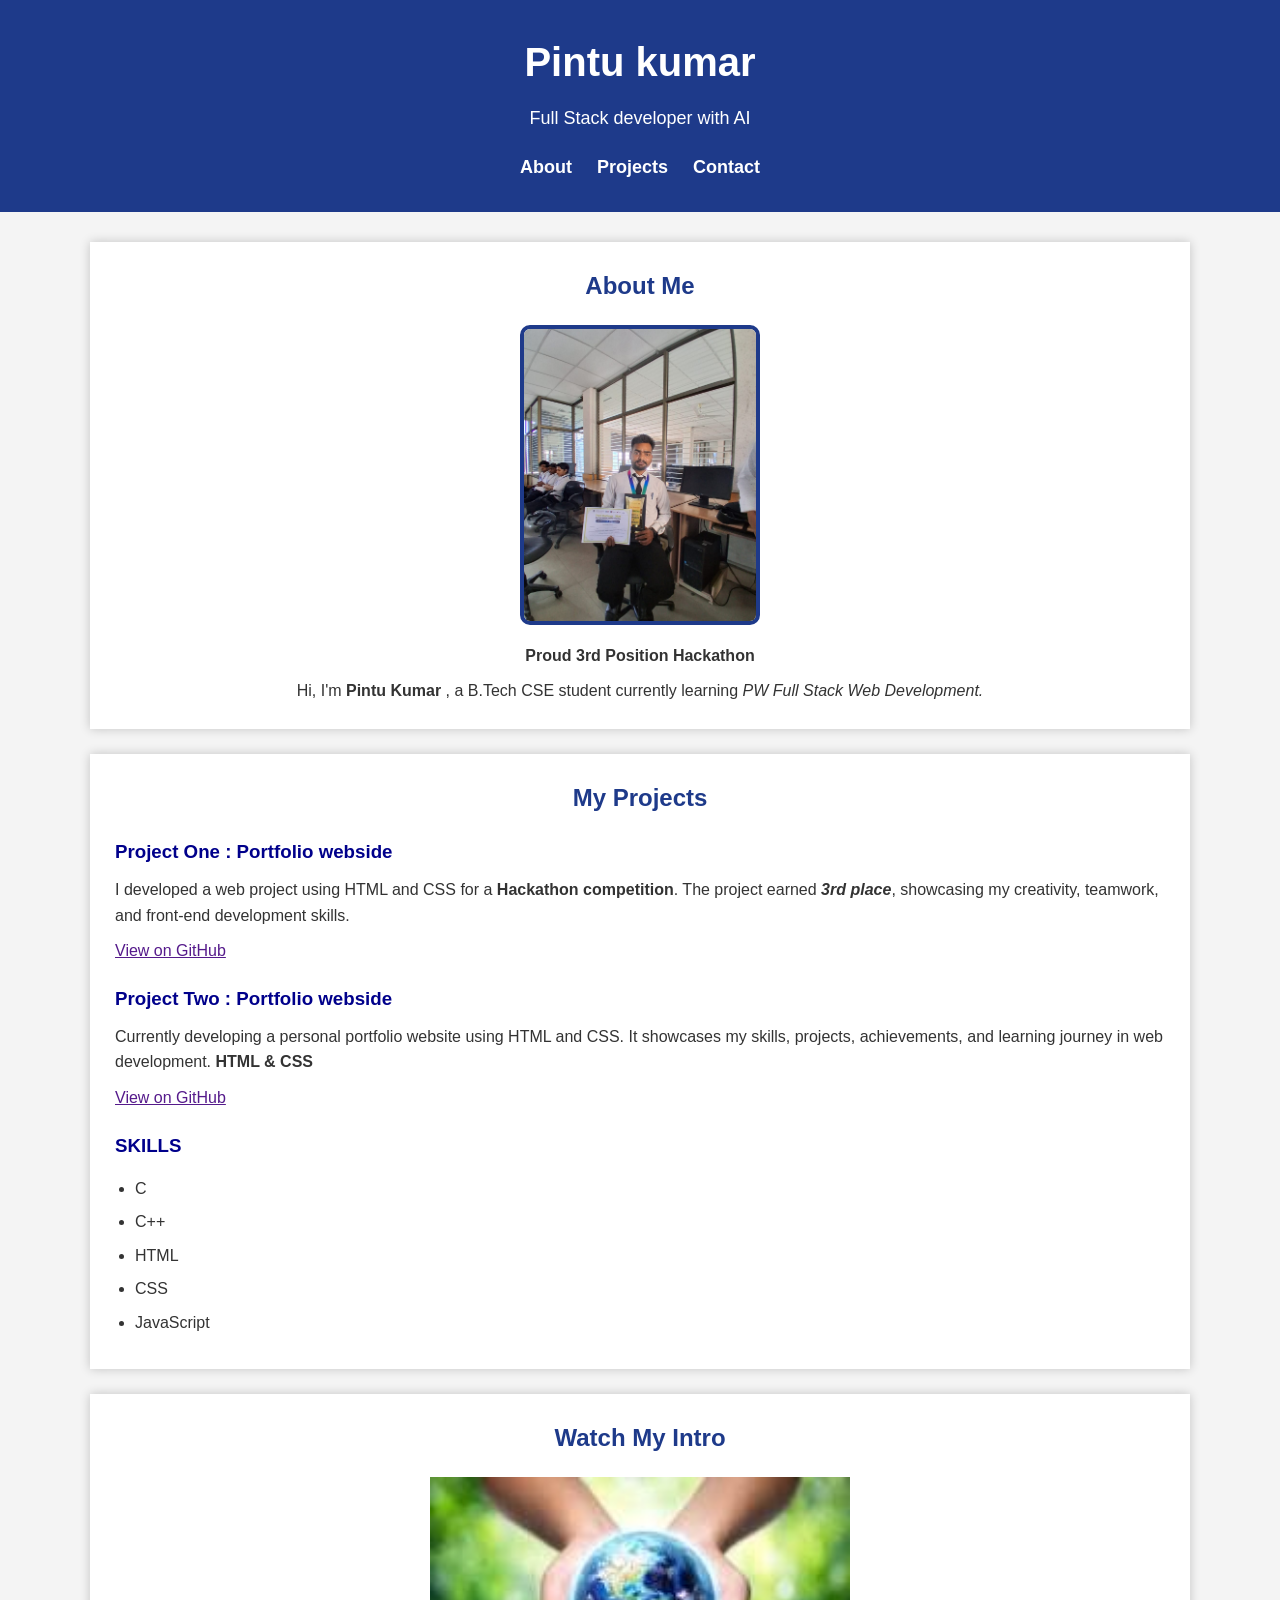
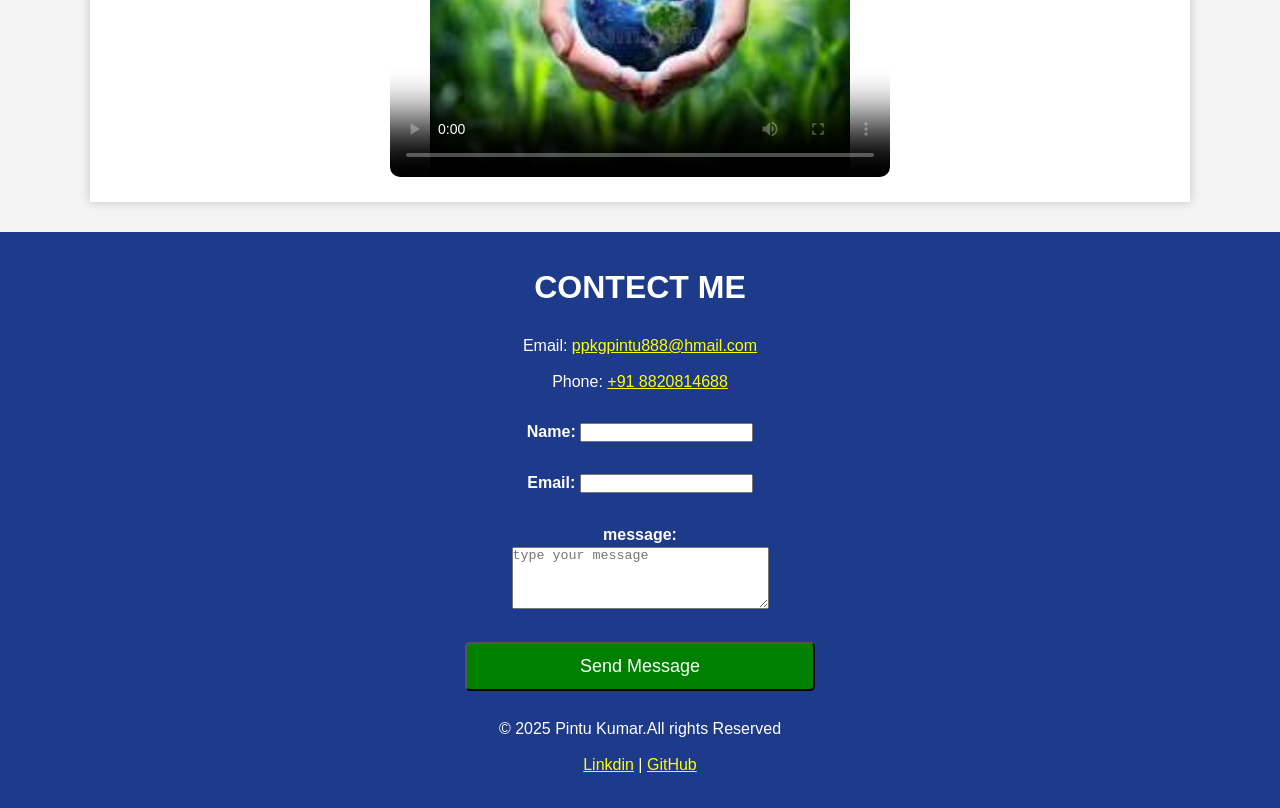
<file: portfolio.html>
<!DOCTYPE html>
<html lang="en">

<head>
    <meta charset="UTF-8">
    <meta name="viewport" content="width=, initial-scale=1.0">
    <title>Pintu kumar Portfolio</title>
    <link rel="stylesheet" href="style.css">
</head>

<body>
    <header>
        <h1>Pintu kumar</h1>
        <p>Full Stack developer with AI</p>
        <nav>
            <a href="#about">About</a>
            <a href="#projects">Projects</a>
            <a href="#Contact">Contact</a>
            <!-- <a href="#">Portfolio</a> -->
        </nav>
    </header>
    <main>
        <section id="about">
            <h2>About Me</h2>
            <figure>
                <img src="image.png" width="240" height="300">
                <figcaption>Proud 3rd Position Hackathon</figcaption>
                <p>Hi, I'm <strong>Pintu Kumar</strong> , a B.Tech CSE student currently learning <em>PW Full Stack Web
                        Development.</em> </p>
            </figure>
        </section>
        <section id="projects">
            <h2>My Projects</h2>
            <article>
                <h3>Project One : Portfolio webside</h3>
                <p>I developed a web project using HTML and CSS for a <strong>Hackathon competition</strong>. The
                    project earned <em><strong>3rd place</strong></em>, showcasing my creativity, teamwork, and
                    front-end development skills.</p>
                <a href="">View on GitHub</a>
                <h3>Project Two : Portfolio webside</h3>
                <p>Currently developing a personal portfolio website using HTML and CSS. It showcases my skills,
                    projects, achievements, and learning journey in web development. <strong>HTML & CSS</strong></p>
                <a href="">View on GitHub</a>
                <div>
                    <h3>SKILLS</h3>
                    <ul>
                        <li>C</li>
                        <li>C++</li>
                        <li>HTML</li>
                        <li>CSS</li>
                        <li>JavaScript</li>

                    </ul>
                </div>

            </article>
        </section>
        <section id="Contact">
            <h2>Watch My Intro</h2>
            <video src="video.mp4.mp4" width="500" height="300" poster="download (1).jpg" controls></video>
        </section>

    </main>
    <footer>
        <h1>Contect Me</h1>
        <p>Email: <a href="mailto:ppkgpintu888@hmail.com:">ppkgpintu888@hmail.com</a></p>
        <p>Phone: <a href="tel: +91 8820814688">+91 8820814688</a></p>
        <form action="">
            <label for="name">Name:</label>
            <input type="text" id="name">
            <br><br>
            <label for="name1">Email:</label>
            <input type="text" id="name1">
            <br><br>
            <label for="message:">message:</label>
            <br>
            <textarea name="" id="message" rows="4" cols="30" placeholder="type your message"></textarea>
            <br><br>
            <button type="submit">Send Message</button>
        </form>
        <p>&copy; 2025 Pintu Kumar.All rights Reserved</p>
        <div>
            <a href="">Linkdin</a> | <a href="">GitHub</a>

        </div>
    </footer>
</body>

</html>
</file>
<file: style.css>
*{
    margin: 0px;
    padding: 0px;
    box-sizing: border-box;
}
body{
    font-family: Arial, Helvetica, sans-serif;
    background-color: #f4f4f4;
    color: #333;
    line-height: 1.6;
}
header{
    background:#1e3a8a ;
    color: white;
    text-align: center;
    padding: 30px 20px;
}
header h1{
    font-size: 40px;
    margin-bottom: 10px;
}

header p{
    font-size: 18px;
    margin-bottom: 20px;
}

nav{
    display: flex;
    justify-content: center;
    gap: 25px;
}
nav a{
    color: white;
    text-decoration: none;
    font-size: 18px;
    font-weight: bold;
}
nav a:hover{
    color: yellow;
}
main{
    width: 90%;
    max-width: 1100px;
    margin: 30px auto;
}
section{
    background: white;
    padding: 25px;
    margin-top: 25px;
     box-shadow: 0 0 10px rgba(0,0,0,.2);
}
section h2{
    text-align: center;
    margin-bottom: 20px;
    color:#1e3a8a;
}
figure{
    text-align: center;
}
figure img{
    width: 240px;
    height: 300px;
    object-fit: cover;
    border-radius: 10px;
    border: 4px solid #1e3a8a;
}
figcaption{
    margin: 10px 0px;
    font-weight: bold;
}
article h3{
    color: darkblue;
    margin-top: 20px;

}
article p{
    margin: 10px 0px;
}
article a:hover{
    color: red;
}
div ul{
    margin-top: 15px;
    padding-left: 20px;
}
div ul li{
    margin-bottom: 8px;
}
video{
    display: block;
    margin: auto;
    border-radius: 10px;
}
footer{
    background: #1e3a8a;
    color: white;
    text-align: center;
    padding: 30px;
}
footer h1{
    margin-bottom: 20px;
    text-transform: uppercase;
}
footer p{
    margin: 10px 0px;
}
footer a{
    color: yellow;
}
footer a:hover{
   color: white; 
}
form{
    width: 350px;
    margin: 25px auto;
    text-align: center;
}
form label{
    font-weight: bold;
}
input textarea{
    width: 100%;
    padding: 10px;
    margin-top: 5px;
    border-radius: 5px;
    border: 1px solid gray;
}
 form textarea ::placeholder{
    color: rgb(33, 218, 141);
    background-color: bisque;
}
button{
    width: 100%;
    padding: 12px;
    background: green;
    color: white;
    border-radius: 5px;
    font-size: 18px;
    cursor: pointer;
}
button:hover{
    background: darkgreen;
}
</file>
